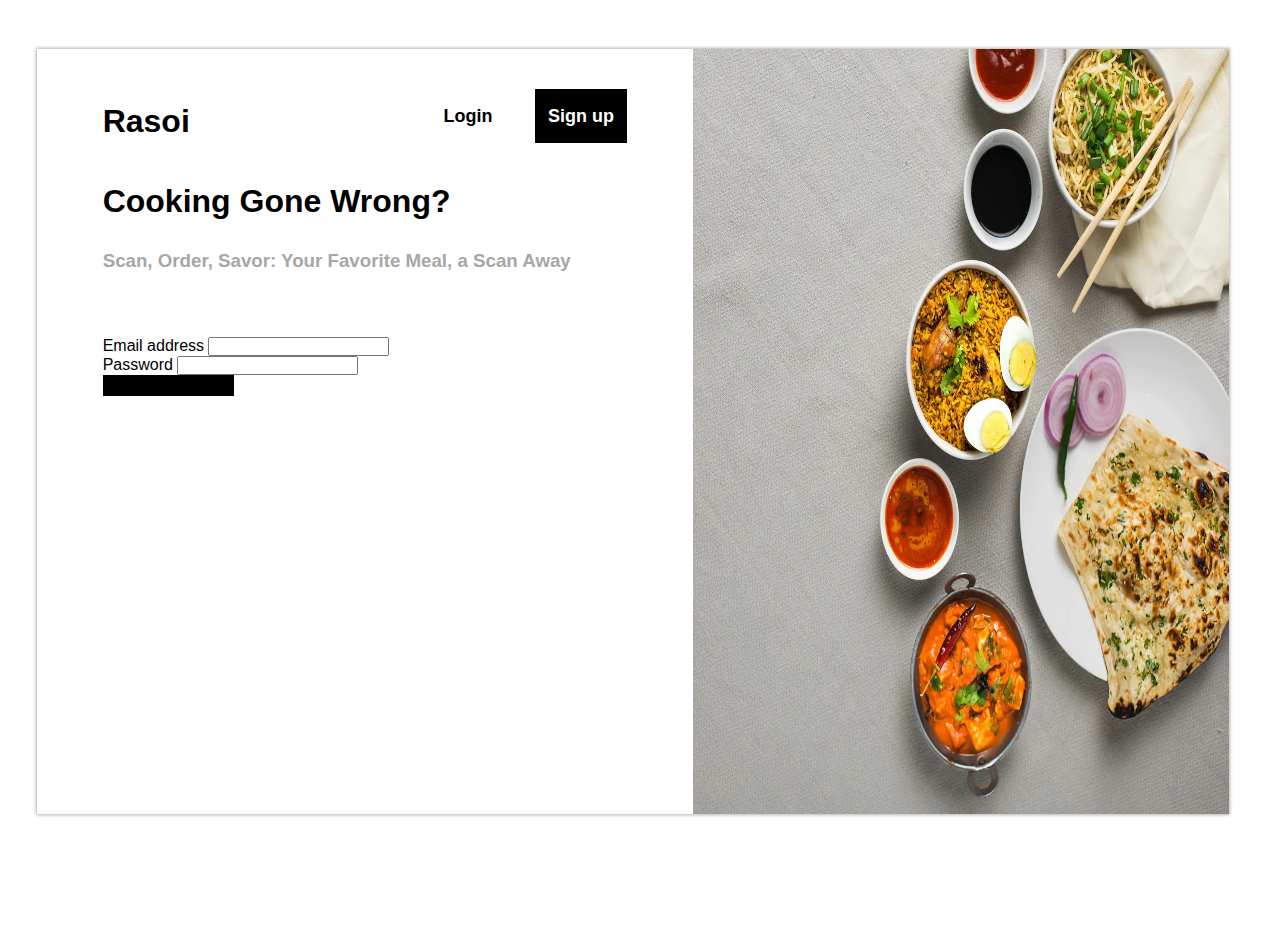
<file: index.html>
<!DOCTYPE html>
<html lang="en">
  <head>
    <meta charset="UTF-8" />
    <meta name="viewport" content="width=device-width, initial-scale=1.0" />
    <title>Home</title>
    <link
      href="https://cdn.jsdelivr.net/npm/bootstrap@5.3.2/dist/css/bootstrap.min.css"
      rel="stylesheet"
      integrity="sha384-T3c6CoIi6uLrA9TneNEoa7RxnatzjcDSCmG1MXxSR1GAsXEV/Dwwykc2MPK8M2HN"
      crossorigin="anonymous"
    />
    <link rel="stylesheet" href="./index.css" />
  </head>
  <body>
    <div class="main-container">
      <div class="right-container">
        <div class="header">
          <h1>Rasoi</h1>
          <div>
            <button id="login">Login</button>
            <button id="signup">Sign up</button>
          </div>
        </div>

        <div class="tagline">
          <h1 class="rotating-text">Random Text</h1>
          <h3>Scan, Order, Savor: Your Favorite Meal, a Scan Away</h3>
        </div>

        <div class="login-form">
          <form action="#" method="post">
            <div class="mb-3">
              <label for="email" class="form-label">Email address</label>
              <input
                type="email"
                class="form-control"
                id="login-email"
                aria-describedby="emailHelp"
                required
              />
            </div>
            <div class="mb-3">
              <label for="pass" class="form-label">Password</label>
              <input
                type="password"
                class="form-control"
                id="login-pass"
                required
              />
            </div>
            <button type="submit" class="btn btn-primary" id="login">
              Login
            </button>
          </form>
        </div>

        <div class="signup-form login-form">
          <form action="#" method="post">
            <div class="mb-3">
              <label for="fname" class="form-label">First Name</label>
              <input
                type="text"
                class="form-control"
                id="fname"
                aria-describedby="emailHelp"
                required
              />
            </div>

            <div class="mb-3">
              <label for="lname" class="form-label">Last Name</label>
              <input
                type="text"
                class="form-control"
                id="lname"
                aria-describedby="emailHelp"
                required
              />
            </div>

            <div class="mb-3">
              <label for="email" class="form-label">Email address</label>
              <input
                type="email"
                class="form-control"
                id="login-email"
                aria-describedby="emailHelp"
                required
              />
            </div>
            <div class="mb-3">
              <label for="pass" class="form-label">Password</label>
              <input
                type="password"
                class="form-control"
                id="login-pass"
                required
              />
            </div>
            <button type="submit" class="btn btn-primary" id="Signup">
              Signup
            </button>
          </form>
        </div>
      </div>
      <div class="left-container">
        <img src="./assets/food.jpg" alt="" />
      </div>
    </div>
    <script src="./index.js"></script>
  </body>
</html>
</file>
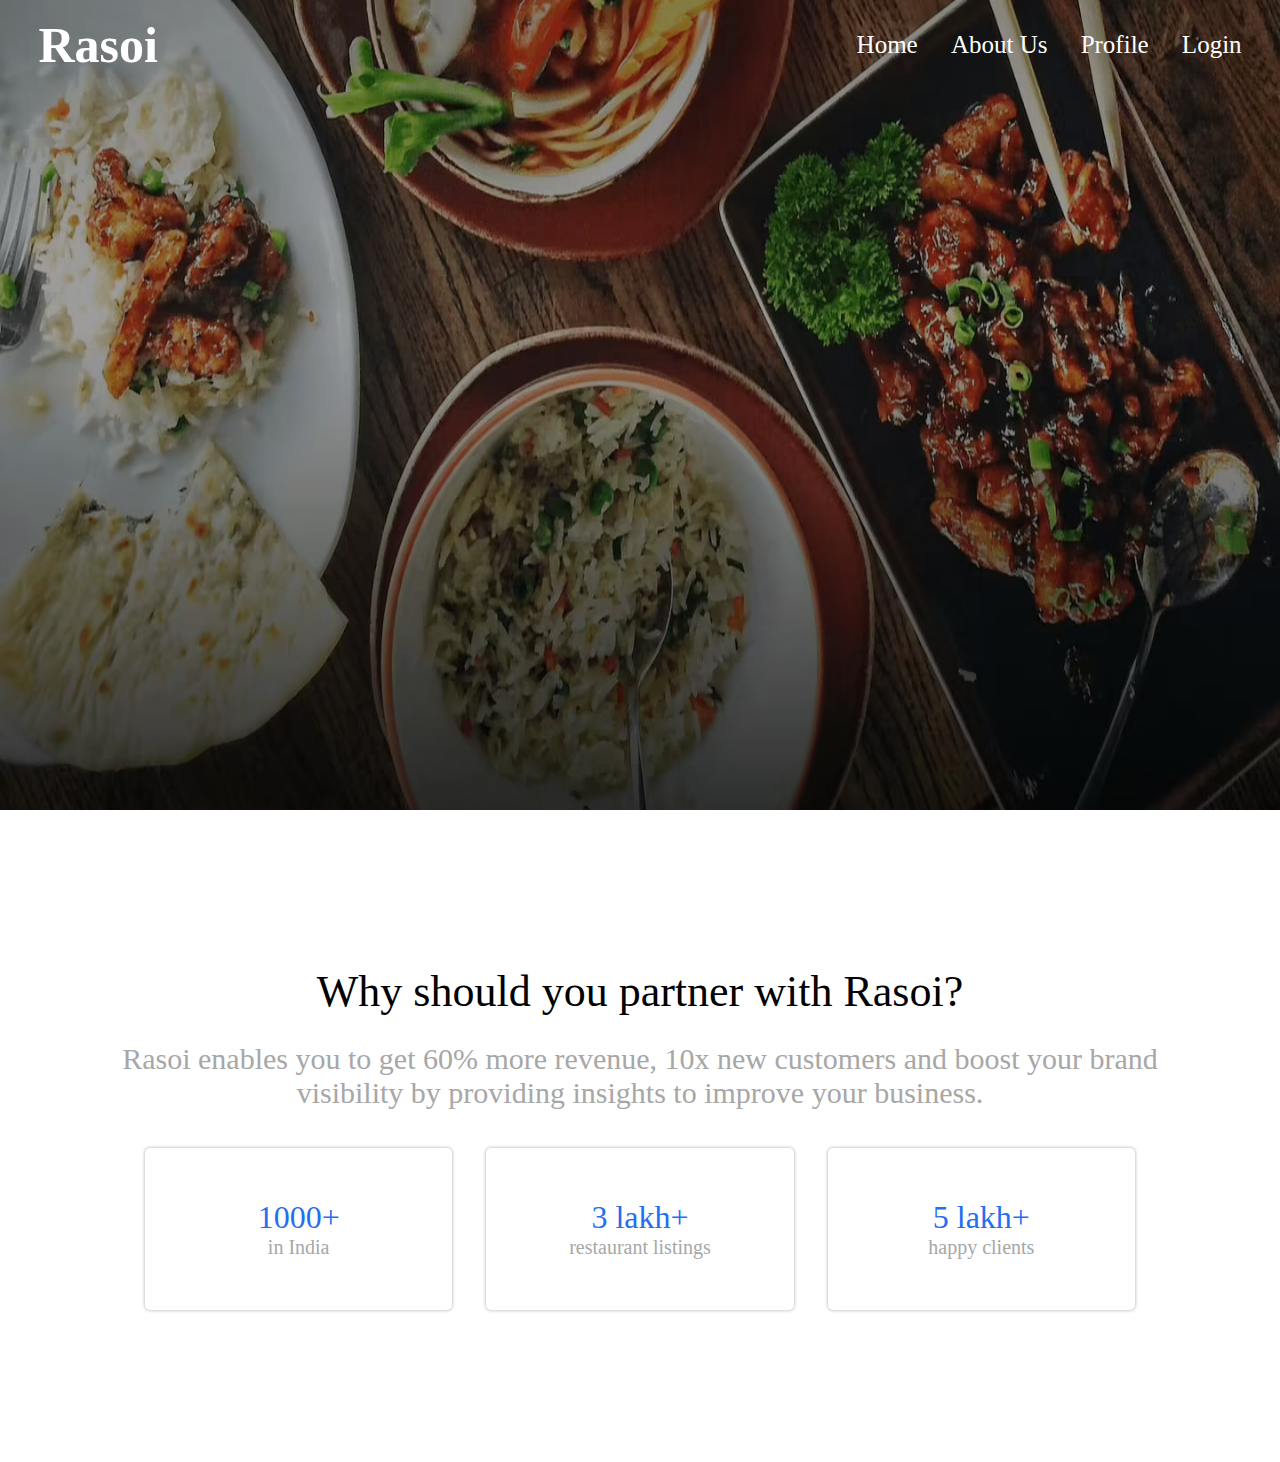
<file: home.html>
<!DOCTYPE html>
<html lang="en">
  <head>
    <meta charset="UTF-8" />
    <meta name="viewport" content="width=device-width, initial-scale=1.0" />
    <title>Home</title>
    <link rel="stylesheet" href="./home.css" />
  </head>
  <body>
    <!-- Navbar -->
    <header>
      <nav>
        <h1>Rasoi</h1>
        <ul>
          <li><a href="#">Home</a></li>
          <!-- <li><a href="#">Menu</a></li> -->
          <li><a href="./about.html" target="_blank">About Us</a></li>
          <li><a href="./profile.html" target="_blank">Profile</a></li>
          <li><a href="./index.html" target="_blank">Login</a></li>
        </ul>
      </nav>
    </header>

    <!-- Hero Section -->
    <div class="hero">
      <img src="./assets/background.jpg" alt="" />
      <div class="feature">
        <div>
          <h1 id="tagline-one">Why should you partner with Rasoi?</h1>
        </div>
        <div class="sub-heading">
          <h3 id="tagline-two">
            Rasoi enables you to get 60% more revenue, 10x new customers and
            boost your brand visibility by providing insights to improve your
            business.
          </h3>
        </div>
        <div class="feature-card">
          <div class="card">
            <h1>1000+</h1>
            <p>in India</p>
          </div>
          <div class="card">
            <h1>3 lakh+</h1>
            <p>restaurant listings</p>
          </div>
          <div class="card">
            <h1>5 lakh+</h1>
            <p>happy clients</p>
          </div>
        </div>
      </div>
    </div>
  </body>
</html>
</file>
<file: index.css>
* {
  margin: 0;
  padding: 0;
  box-sizing: border-box;
  font-family: Arial, Helvetica, sans-serif;
}

body {
  height: 100vh;
  width: 95vw;
  display: flex;
  margin: 1%;
}

.main-container {
  height: 85%;
  width: 100%;
  /* padding: 1%; */
  display: flex;
  margin-top: 3%;
  margin-left: 2%;
  box-shadow: 0 0 3px 1px rgba(0, 0, 0, 0.3);
}

.rotating-text {
  animation: 1.6s ease-in-out infinite;
}

.right-container {
  width: 55%;
  height: 100%;
  display: flex;
  flex-direction: column;
  align-items: center;
  /* justify-content: center; */
}

.left-container {
  width: 45%;
  height: 100%;
}

.left-container img {
  width: 100%;
  height: 100%;
}

.header,
.tagline {
  width: 80%;
  height: 10%;
  margin-top: 5%;
  display: flex;
  justify-content: space-between;
  align-items: center;
}

.header > h1 {
  padding-top: 10px;
}

.header div {
  height: 100%;
  width: 35%;
  display: flex;
  align-items: center;
  justify-content: space-between;
}

.header > div > button {
  width: 50%;
  height: 80%;
  font-size: large;
  border: none;
  cursor: pointer;
  font-weight: 600;
}

.header > div > #login {
  background-color: transparent;
}

.header > div > #login:hover {
  color: orange;
}

.header > div > #signup {
  background-color: black;
  color: white;
}

.tagline {
  margin: 5%;
  height: 13%;
  flex-direction: column;
  align-items: flex-start;
  justify-content: space-between;
}

.tagline > h3 {
  color: #a7a7a7;
}

.login-form {
  height: 70%;
  width: 80%;
  margin-top: 5%;
}

#login,
#Signup {
  border-radius: 0;
  width: 25%;
  border: none;
  background-color: black;
  font-size: large;
}

.signup-form {
  display: none;
}

@media (max-width: 900px) {
  .left-container {
    display: none;
  }

  .right-container {
    width: 100%;
  }

  .header > div > button {
    font-size: small;
  }
}

@media (max-width: 400px) {
  .header > div {
    width: 50%;
  }

  #Signup {
    width: 50%;
  }

  .main-container {
    height: 80%;
    margin-top: 15%;
  }

  .tagline {
    margin-top: 10%;
  }
  .tagline h3{
    font-size: 20px;
  }

  .tagline h1{
    font-size: 25px;
  }

  .login-form {
    position: relative;
    margin-top: 10%;
  }
}
</file>
<file: home.css>
* {
  margin: 0;
  padding: 0;
  box-sizing: border-box;
}

li {
  list-style: none;
}

nav {
  position: absolute;
  height: 10vh;
  width: 100vw;
  /* background-color: #edede9; */
  display: flex;
  padding: 3%;
  align-items: center;
  justify-content: space-between;
}

nav > h1 {
  font-size: 50px;
  color: white;
}

a {
  text-decoration: none;
  font-size: 25px;
  color: white;
  cursor: pointer;
}

ul {
  width: 32%;
  /* border: 1px solid yellow; */
  display: flex;
  justify-content: space-between;
}

a:hover {
  text-shadow: #d5bdaf 1px 0 10px;
}

nav > h1:hover {
  text-shadow: #d5bdaf 1px 0 10px;
}

.hero {
  width: 100vw;
  height: 90vh;
}

.hero > img {
  width: 100%;
  height: 100%;
}

.feature {
  height: 80%;
  width: 100%;
  display: flex;
  flex-direction: column;
  align-items: center;
  justify-content: center;
}

#tagline-one {
  font-size: 44px;
  /* color: #a7a7a7; */
  font-weight: 100;
}

#tagline-two {
  font-size: 30px;
  font-weight: normal;
  color: #a7a7a7;
}

.sub-heading {
  margin-top: 2%;
  text-align: center;
  width: 85%;
}

.feature-card {
  margin-top: 3%;
  width: 80%;
  height: 25%;
  display: flex;
  justify-content: space-around;
}

.card {
  width: 30%;
  height: 100%;
  display: flex;
  flex-direction: column;
  align-items: center;
  justify-content: center;
  box-shadow: 0 0 3px 1px rgba(0, 0, 0, 0.2);
  border-radius: 5px;
}

.card h1 {
  color: #266eef;
  font-weight: normal;
}

.card p {
  color: #a7a7a7;
  text-align: left;
  font-size: 20px;
}
</file>
